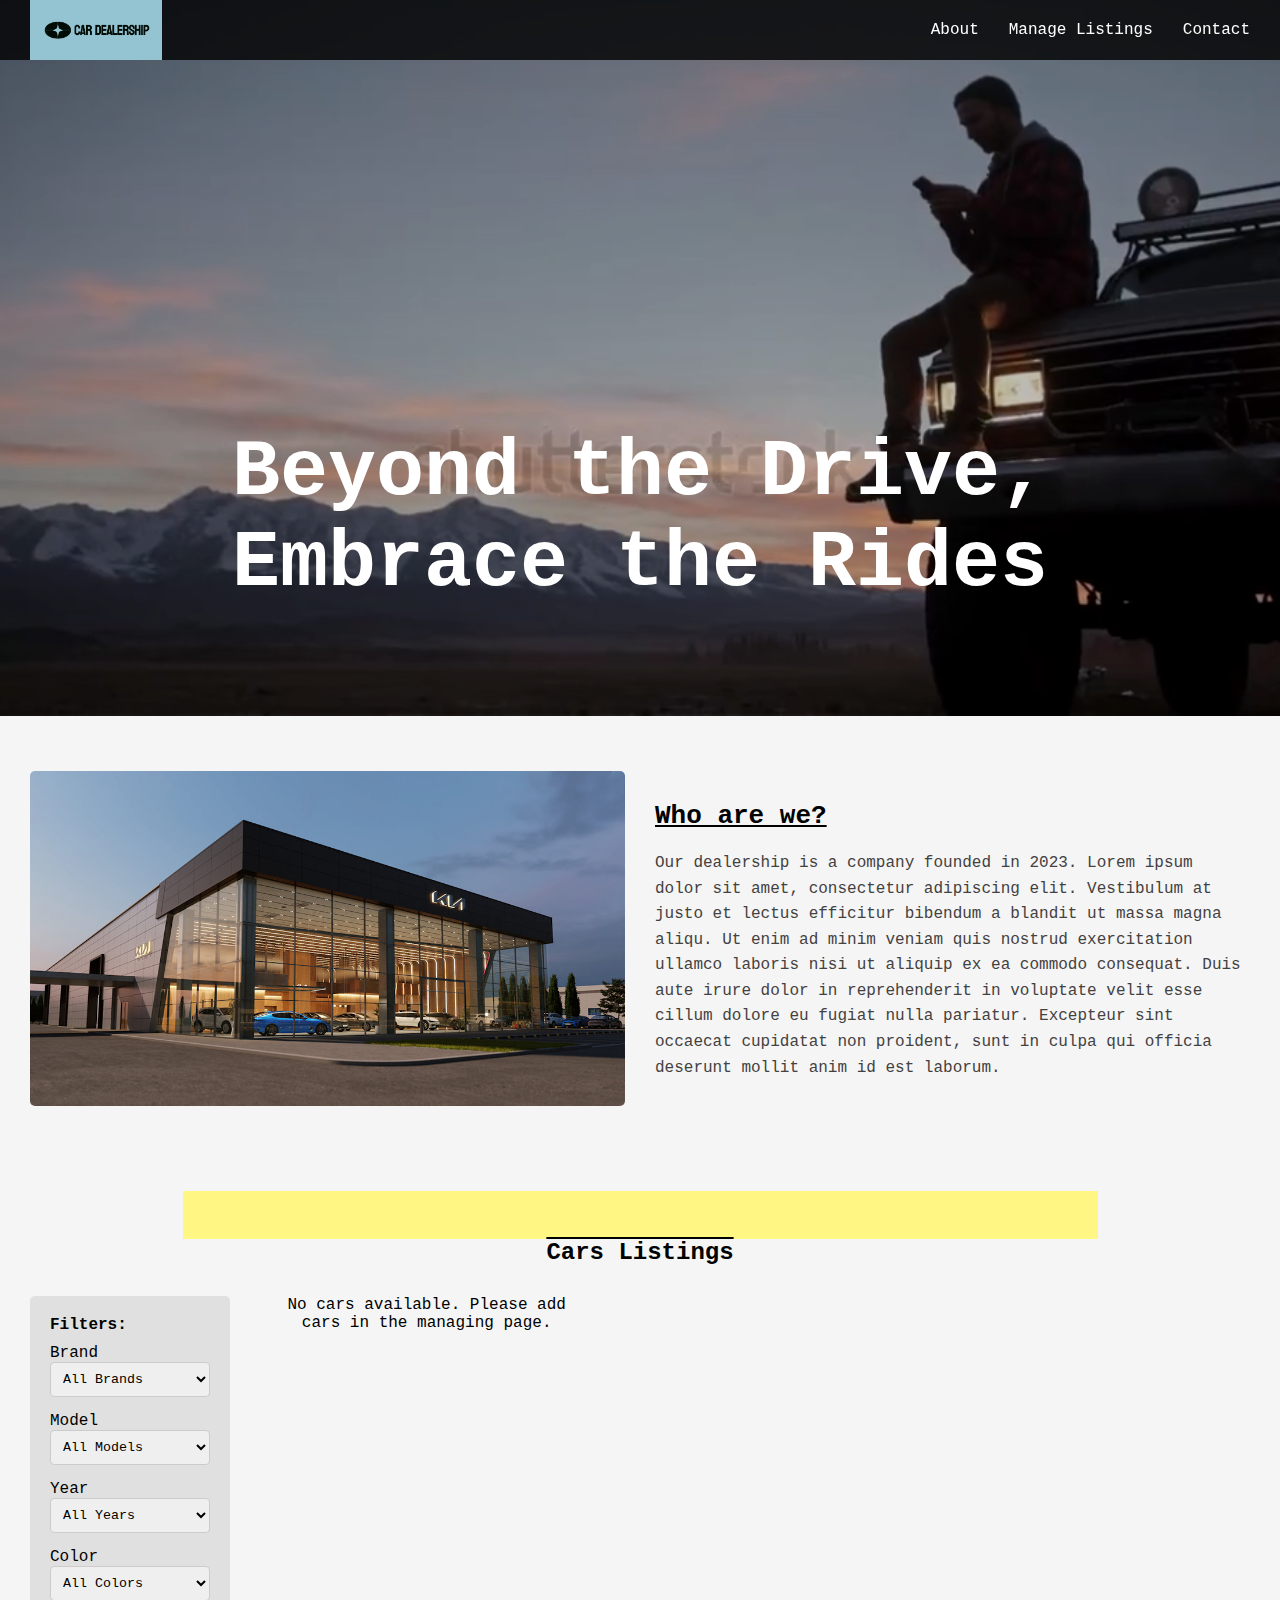
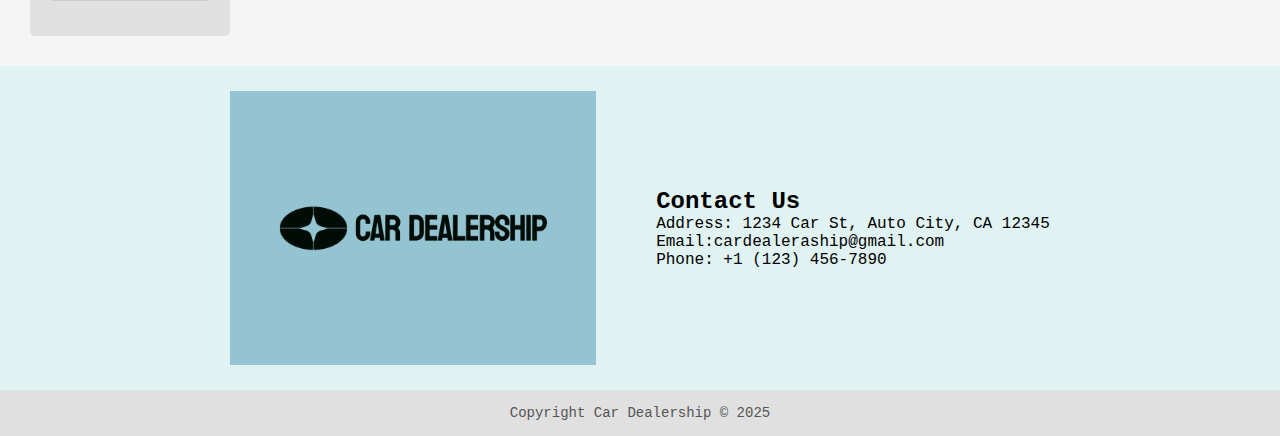
<file: index.html>
<!DOCTYPE html>
<html lang="en">
<head>
    <meta charset="UTF-8">
    <meta name="viewport" content="width=device-width, initial-scale=1.0">
    <title>Car Dealership Website</title>
    <link rel="stylesheet" href="./styles/style.css">
    <script src="./scripts/script.js" defer></script>
</head>
<body>
    <!-- Navbar -->
    <nav class="navbar">
        <div class="logo-container">
            <a href="index.html"><img src="assets/nav-logo.png" alt="Car Dealership Logo" class="logo"></a>
        </div>
        <div class="nav-links">
            <a href="#about">About</a>
            <a href="managing-page.html">Manage Listings</a>
            <a href="#contact">Contact</a>
        </div>
        <div class="hamburger-menu">
            <div class="bar"></div>
            <div class="bar"></div>
            <div class="bar"></div>
        </div>
    </nav>

    <!-- Hero Section -->
    <section class="hero" id="home">
        <video width="100%" autoplay loop muted>
            <source src="./assets/background_photo.mp4" type="video/mp4">
        </video>
        <div class="hero-overlay"></div>
        <div class="hero-content">
            <h1>Beyond the Drive, <br>Embrace the Rides</h1>
        </div>
    </section>

    <!-- About Section -->
    <section class="about" id="about">
        <div class="about-img">
            <img src="assets/showroom.jpg" alt="Dealership Building">
        </div>
        <div class="about-text">
            <h2>Who are we?</h2>
            <p>Our dealership is a company founded in 2023. Lorem ipsum dolor sit amet, consectetur adipiscing elit. Vestibulum at justo et lectus efficitur bibendum a blandit ut massa magna aliqu. Ut enim ad minim veniam quis nostrud exercitation ullamco laboris nisi ut aliquip ex ea commodo consequat. Duis aute irure dolor in reprehenderit in voluptate velit esse cillum dolore eu fugiat nulla pariatur. Excepteur sint occaecat cupidatat non proident, sunt in culpa qui officia deserunt mollit anim id est laborum.</p>
        </div>
    </section>

    <!-- Car Listings Section -->
    <section class="listings" id="listings">
        <div class="yellow-line"></div>
        <h2>Cars Listings</h2>
        <div class="cars-container">
            <div class="filters">
                <p class="filter-title">Filters:</p>
                <div class="filter-option">
                    <label for="brand">Brand</label>
                    <select id="brand-filter">
                        <option value="">All Brands</option>
                    </select>
                </div>
                <div class="filter-option">
                    <label for="model">Model</label>
                    <select id="model-filter">
                        <option value="">All Models</option>
                    </select>
                </div>
                <div class="filter-option">
                    <label for="year">Year</label>
                    <select id="year-filter">
                        <option value="">All Years</option>
                    </select>
                </div>
                <div class="filter-option">
                    <label for="color">Color</label>
                    <select id="color-filter">
                        <option value="">All Colors</option>
                    </select>
                </div>
            </div>
            <div class="car-list" id="car-list">
                <!-- Car cards will be dynamically added here -->
            </div>
        </div>
    </section>

    <!-- Footer -->
    <footer class="footer" id="contact">
        <img src="assets/car-dealership-high-resolution-logo.png" alt="Car Dealership Logo" class="footer-logo">
        <div class="footer-links">
            <h2>Contact Us</h2>
            <p>Address: 1234 Car St, Auto City, CA 12345</p>
            <p>Email:cardealeraship@gmail.com</p>
            <p>Phone: +1 (123) 456-7890</p>
        </div>
    </footer>

    <div class="copyright">
        <p>Copyright Car Dealership &copy;  2025</p>
    </div>

    <!-- Car Detail Modal -->
    <div class="modal" id="car-modal">
        <div class="modal-content">
            <span class="close-modal">&times;</span>
            <div class="modal-body" id="modal-body">
                <!-- Modal content will be dynamically added here -->
            </div>
        </div>
    </div>

    
</body>
</html>
</file>
<file: styles/style.css>
* {
    margin: 0;
    padding: 0;
    font-family: 'Courier New', Courier, monospace;
    box-sizing: border-box;
}
body {
    background-color: #f5f5f5;
}

/* Navbar */
.navbar {
    height: 60px;
    min-height: 60px;
    display: flex;
    justify-content: space-between;
    align-items: center;
    padding: 15px 30px;
    background-color: rgba(0, 0, 0, 0.8);
    position: sticky;
    top: 0;
    z-index: 100;
    width: 100%;
}
.logo {
    height: 60px;
    width: auto;
    object-fit: contain;
    display: block;
    margin: 0;
}
.nav-links {
    display: flex;
    gap: 30px;
}
.nav-links a {
    color: white;
    text-decoration: none;
    font-size: 16px;
}
/* Hamburger Menu */
.hamburger-menu {
    display: none;
    flex-direction: column;
    cursor: pointer;
}
.bar {
    width: 25px;
    height: 3px;
    background-color: white;
    margin: 3px 0;
    transition: 0.4s;
}
.hamburger-menu.active .bar:nth-child(1) {
    transform: rotate(-45deg) translate(-5px, 6px);
}
.hamburger-menu.active .bar:nth-child(2) {
    opacity: 0;
}
.hamburger-menu.active .bar:nth-child(3) {
    transform: rotate(45deg) translate(-5px, -6px);
}
/* Hero Section */
.hero {
    position: relative;
    height: auto;
    margin-top: -65px;
}
.hero video {
    width: 100%;
    height: 100%;
    object-fit: cover;
}
.hero-overlay {
    position: absolute;
    top: 0;
    left: 0;
    width: 100%;
    height: 99%;
    background: linear-gradient(rgba(0, 0, 0, 0.3), rgba(0, 0, 0, 0.2));
}
.hero-content {
    position: absolute;
    top: 0;
    left: 0;
    width: 100%;
    height: 100%;
    display: flex;
    align-items: center;
    justify-content: center;
    color: white;
    font-size: 40px;
    font-weight: bold;
    padding-top: 25%;
}

/* About Section */
.about {
    padding: 50px 30px;
    display: flex;
    gap: 30px;
    align-items: center;
}
.about-img {
    flex: 1;
}
.about-img img {
    width: 100%;
    border-radius: 5px;
}
.about-text {
    flex: 1;
}
.about-text h2 {
    text-decoration-line: underline;
    font-size: 26px;
    margin-bottom: 20px;
}
.about-text p {
    line-height: 1.6;
    color: #444141;
}
@media screen and (max-width:768px) {
    .about-text p {
        font-size: 15px;
    }
}

/* Cars Listings */

.yellow-line{
    
    background-color: rgb(255, 246, 132);
    height: 48px;
    width: 75%;
    margin-left: auto;
    margin-right: auto;
}
.listings {
    padding: 30px;
}
.listings h2 {
    text-decoration-line: overline;
    text-align: center;
    margin-bottom: 30px;
}
.filters {
    display: flex;
    flex-direction: column;
    background-color: #e0e0e0;
    padding: 20px;
    border-radius: 5px;
    margin-right: 20px;
    width: 200px;
}
.filter-title {
    font-weight: bold;
    margin-bottom: 10px;
}
.filter-option {
    margin-bottom: 15px;
}
.filter-option select {
    width: 100%;
    padding: 8px;
    border: 1px solid #ccc;
    border-radius: 4px;
}
.cars-container {
    display: flex;
    gap: 20px;
}
.car-list {
    display: grid;
    grid-template-columns: repeat(auto-fill, minmax(250px, 1fr));
    gap: 20px;
    flex: 1;
}
.car-card {
    background-color: white;
    border-radius: 5px;
    overflow: hidden;
    box-shadow: 0 2px 5px rgba(0, 0, 0, 0.2);
}
.car-img {
    height: 180px;
    overflow: hidden;
}
.car-img img {
    width: 100%;
    height: 100%;
    object-fit: cover;
}
.car-info {
    padding: 15px;
}
.car-title {
    font-weight: bold;
    margin-bottom: 5px;
}
.car-meta {
    font-size: 14px;
    color: #555;
    margin-bottom: 10px;
}
.car-price {
    font-weight: bold;
    color: #333;
    margin-bottom: 10px;
}
.quick-view-btn {
    background-color: rgb(255, 246, 132);
    color: rgb(19, 20, 21);
    border: none;
    padding: 8px 12px;
    border-radius: 4px;
    cursor: pointer;
    font-size: 14px;
    width: 100%;
}
.quick-view-btn:hover {
    background-color: #ffee56;
}
/* Footer */
.footer {
    display: flex;
    justify-content: center;
    align-items: center;
    background-color: #e0f2f1;
    padding: 25px 30px;
    text-align: left;
    flex-wrap: wrap;
    gap: 60px;
}

.footer-logo {
    width: 30%;
    height: auto;
    margin-bottom: 0;
    flex-shrink: 2;
}

.footer-links {
    flex-shrink: 2;
    text-align: right;
    justify-self: flex-end;
    
}

.footer-links h2,
.footer-links p {
    text-align: justify;
}
.copyright {
    background-color: #e0e0e0;
    padding: 15px;
    text-align: center;
    font-size: 14px;
    color: #555;
}
/* Modal */
.modal {
    display: none;
    position: fixed;
    z-index: 200;
    left: 0;
    top: 0;
    width: 100%;
    height: 100%;
    background-color: rgba(0, 0, 0, 0.7);
}
.modal-content {
    background-color: white;
    position: absolute;        
    top: 50%;                   
    left: 50%;                  
    transform: translate(-50%, -50%); 
    padding: 20px;
    width: 80%;
    max-width: 800px;
    border-radius: 5px;
    box-shadow: 0 8px 32px rgba(0,0,0,0.2);
}
.close-modal {
    position: absolute;
    top: 10px;
    right: 10px;
    font-size: 24px;
    cursor: pointer;
}
.modal-body {
    display: flex;
    gap: 20px;
    align-items: flex-start;
}
.modal-car-img {
    flex: 1;
    display: flex;
    flex-direction: column;
    align-items: center;
}
.contact-form {
    flex: 1;
    margin-top: 0;
}
.modal-car-img img {
    width: 100%;
    height: 100%;
    object-fit: cover;
    border-radius: 5px;
}
.modal-car-details {
    flex: 1;
}
.modal-car-title {
    font-size: 24px;
    font-weight: bold;
    margin-bottom: 15px;
}
.modal-car-specs {
    margin-bottom: 20px;
}
.modal-car-specs p {
    margin-bottom: 5px;
}
.form-group {
    margin-bottom: 15px;
}
.form-group label {
    display: block;
    margin-bottom: 5px;
    font-weight: bold;
}
.form-group input,
.form-group textarea {
    width: 100%;
    padding: 8px;
    border: 1px solid #ccc;
    border-radius: 4px;
}
.form-group textarea {
    height: 100px;
}
.submit-btn {
    background-color: rgb(255, 246, 132);
    color: rgb(1, 1, 1);
    border: none;
    padding: 10px 15px;
    border-radius: 4px;
    cursor: pointer;
    font-size: 16px;
}
.submit-btn:hover {
    background-color: #ffee56;
}
.contact-form h3 {
    margin-bottom: 15px;
    text-decoration: dotted underline;
}


@media (max-width: 768px) {
    .about {
        flex-direction: column;
    }
    .cars-container {
        flex-direction: column;
    }
    .filters {
        width: 100%;
        margin-right: 0;
        margin-bottom: 20px;
    }
    .modal-body {
        flex-direction: column;
    }
    .modal-content {
        width: 95%;
        margin: 5% auto;
        max-height: 90%;
        overflow-y: auto; 
        box-sizing: border-box;
        padding-bottom: 30px; 
    }
    
    .contact-form {
        margin-bottom: 20px; 
    }
    .nav-links {
        display: none;
        flex-direction: column;
        width: 100%;
        position: absolute;
        top: 0px;
        left: 0;
        background-color: rgba(0, 0, 0, 0.9);
        padding: 20px;
    }
    .nav-links.active {
        display: flex;
    }
    .nav-links a {
        padding: 10px 0;
        text-align: center;
    }
    .nav-links a:hover {
        background-color: rgba(236, 224, 57, 0.479);
    }
    .hamburger-menu {
        display: flex;
    }
    .navbar{
        height: 30px;
        min-height: 30px;
        width: 100%;
    }
    .logo {
        height: 30px;
        width: auto;
    }
    .hero {
        height: auto;
        min-height: unset;
        margin-top: -30px;
    }
    .hero video{
        width: 100%;
        height: auto;
        object-fit: contain;
        background: black;
    }
    .hero-content {
        font-size: 20px;
        padding-top: 20%;
    }
    .form-group input,
    .form-group textarea {
    width: 270%;
    height: 40px;
    }
}
</file>
